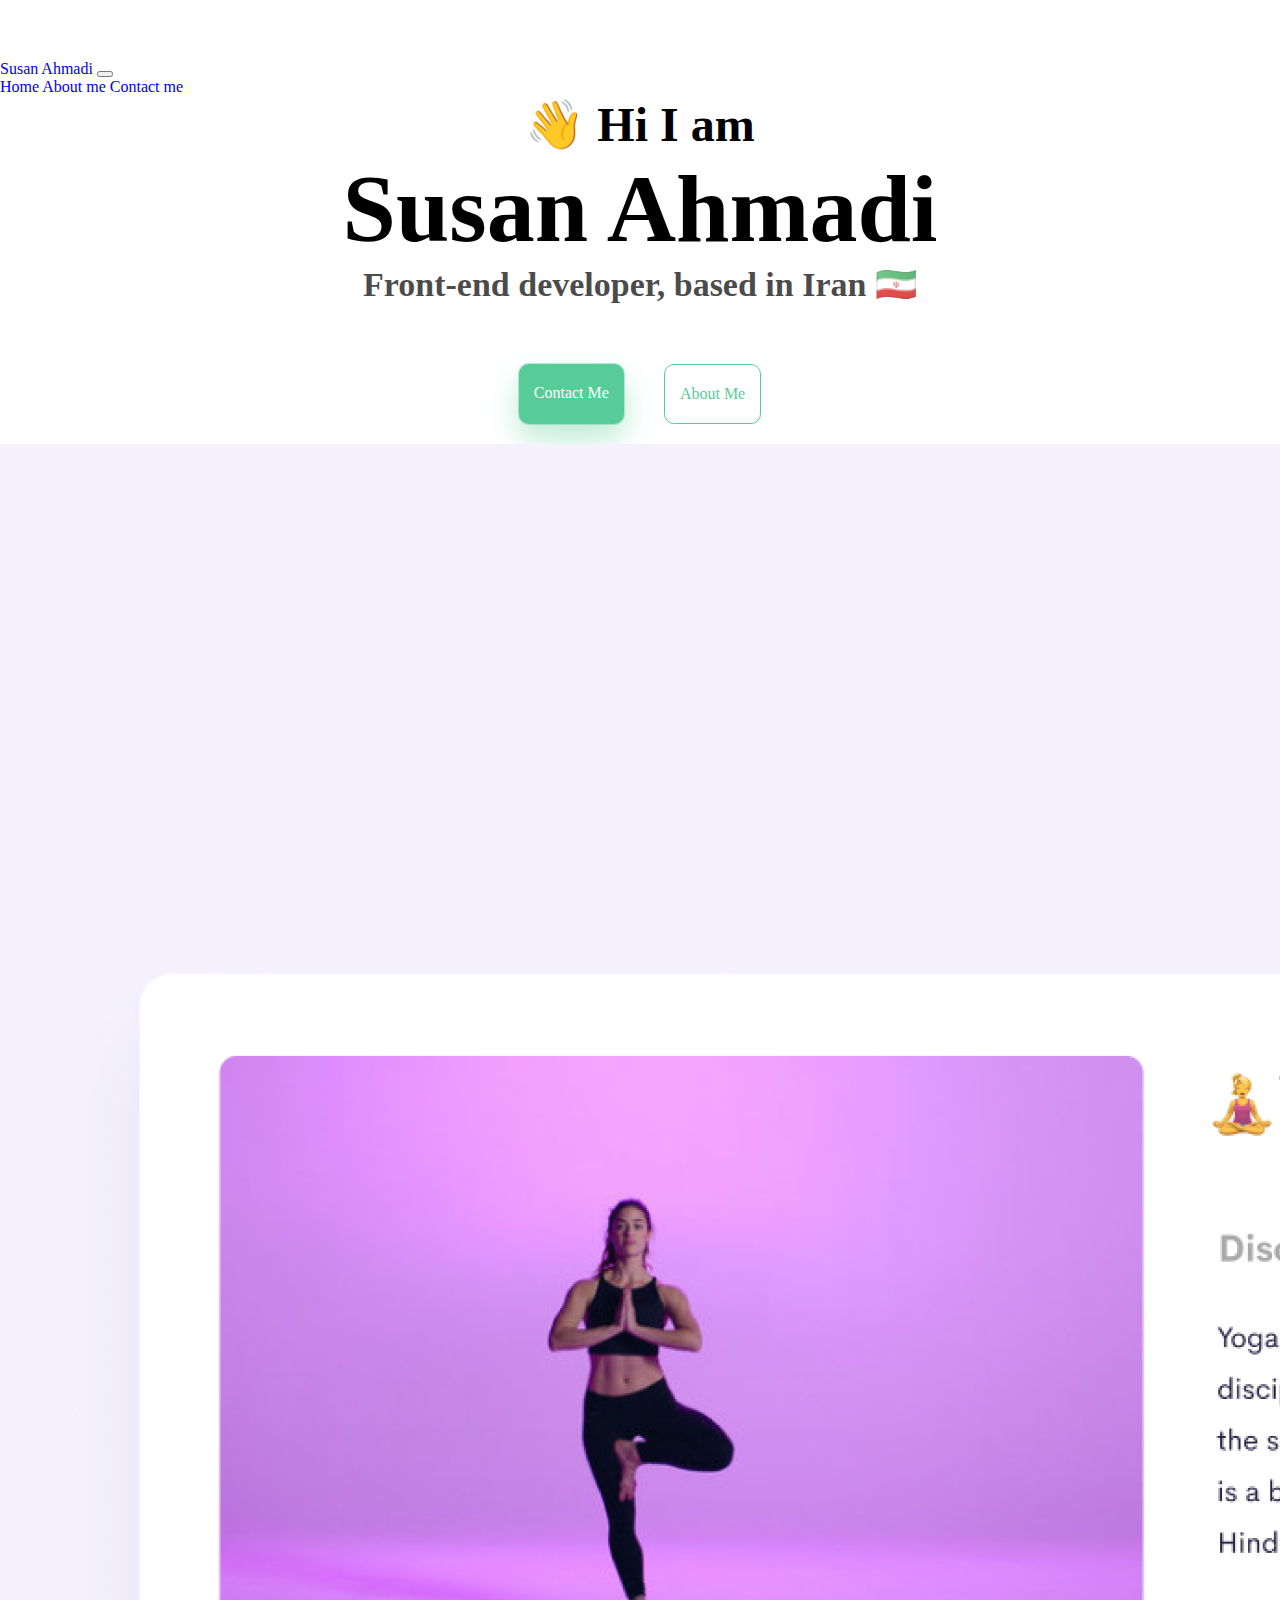
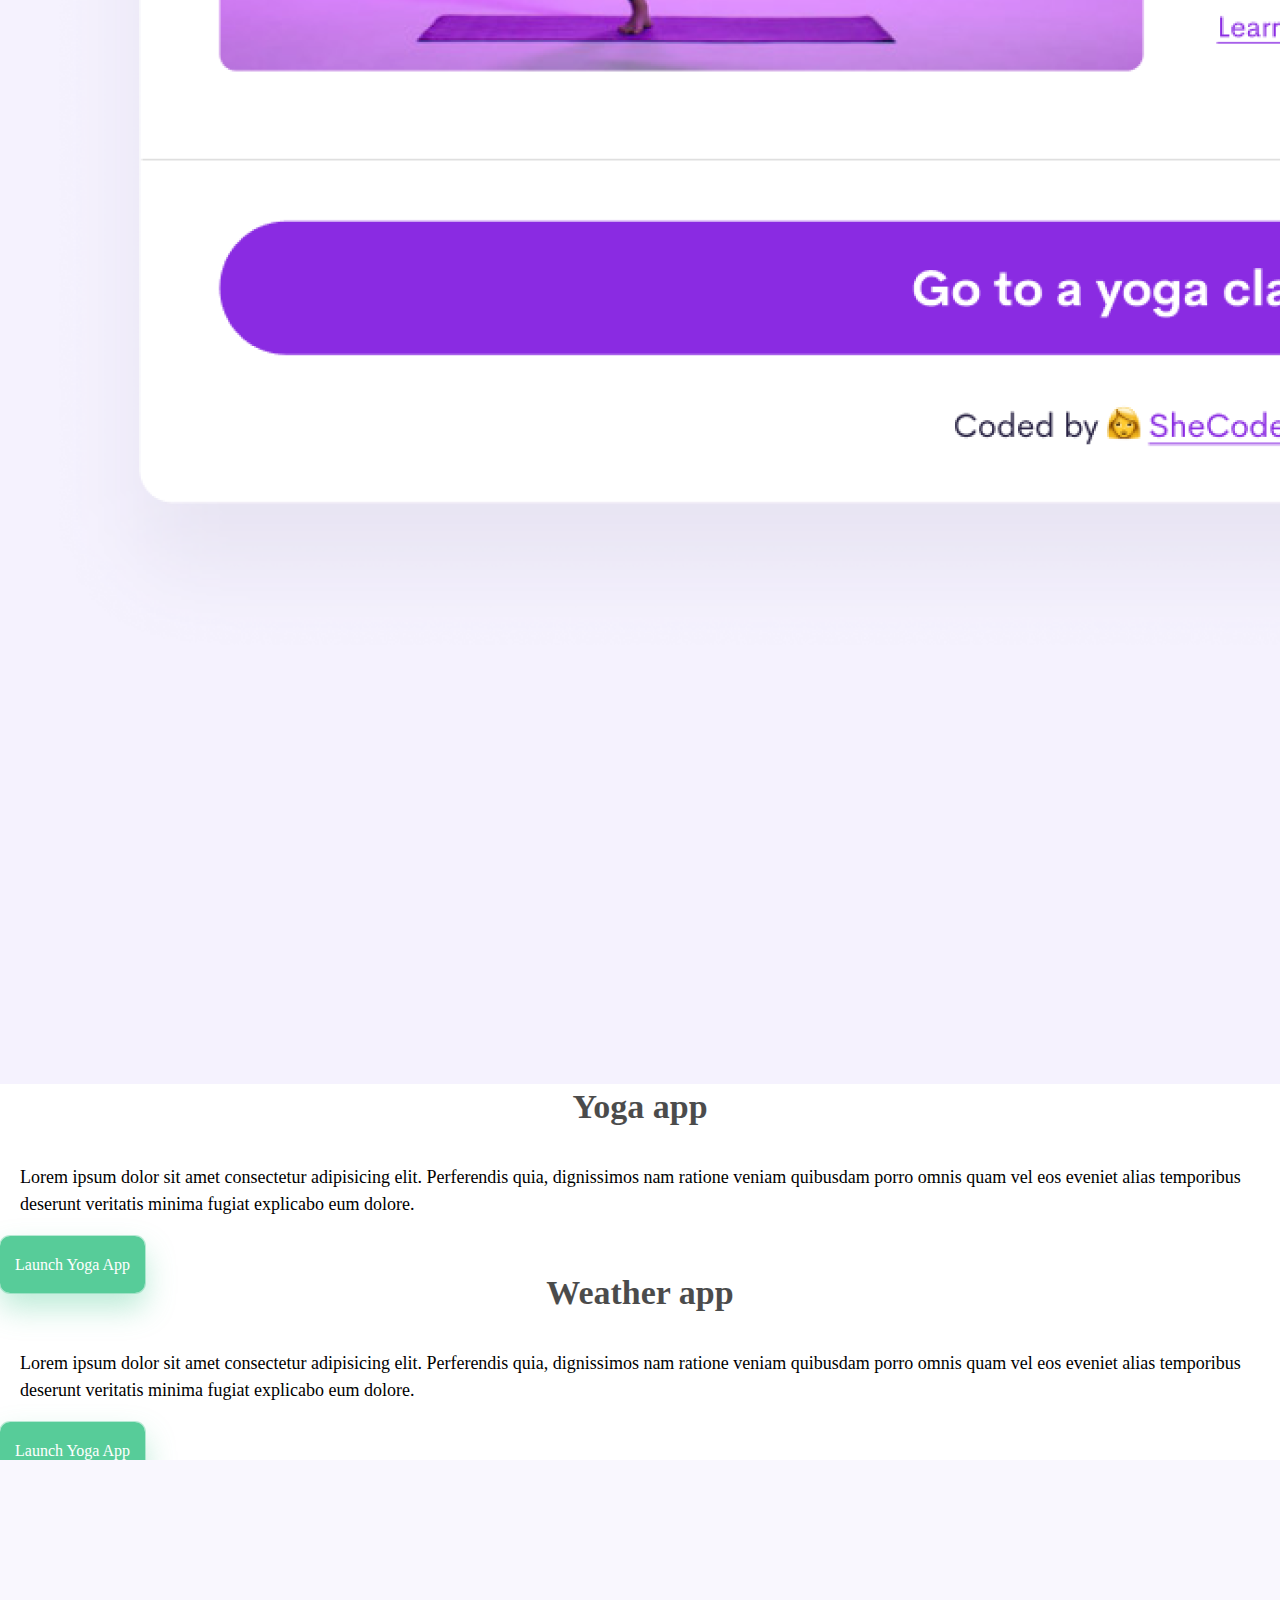
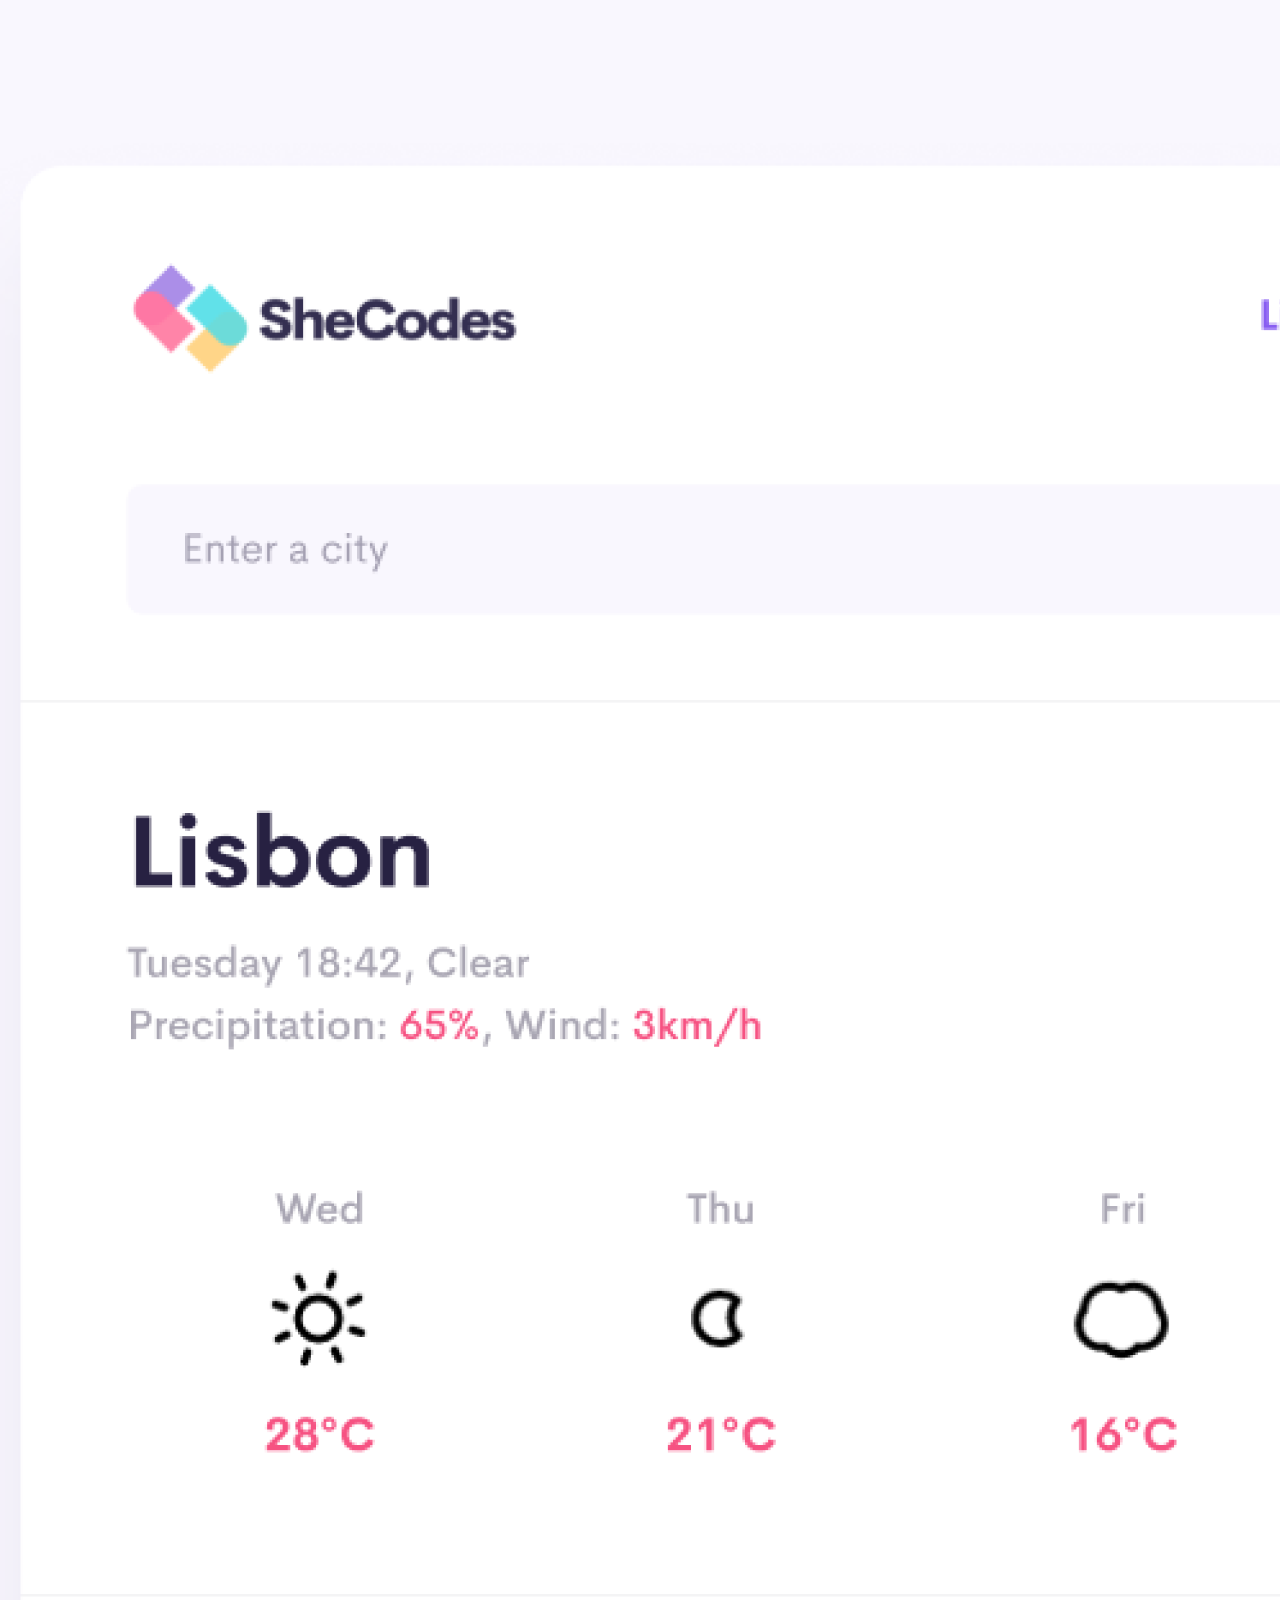
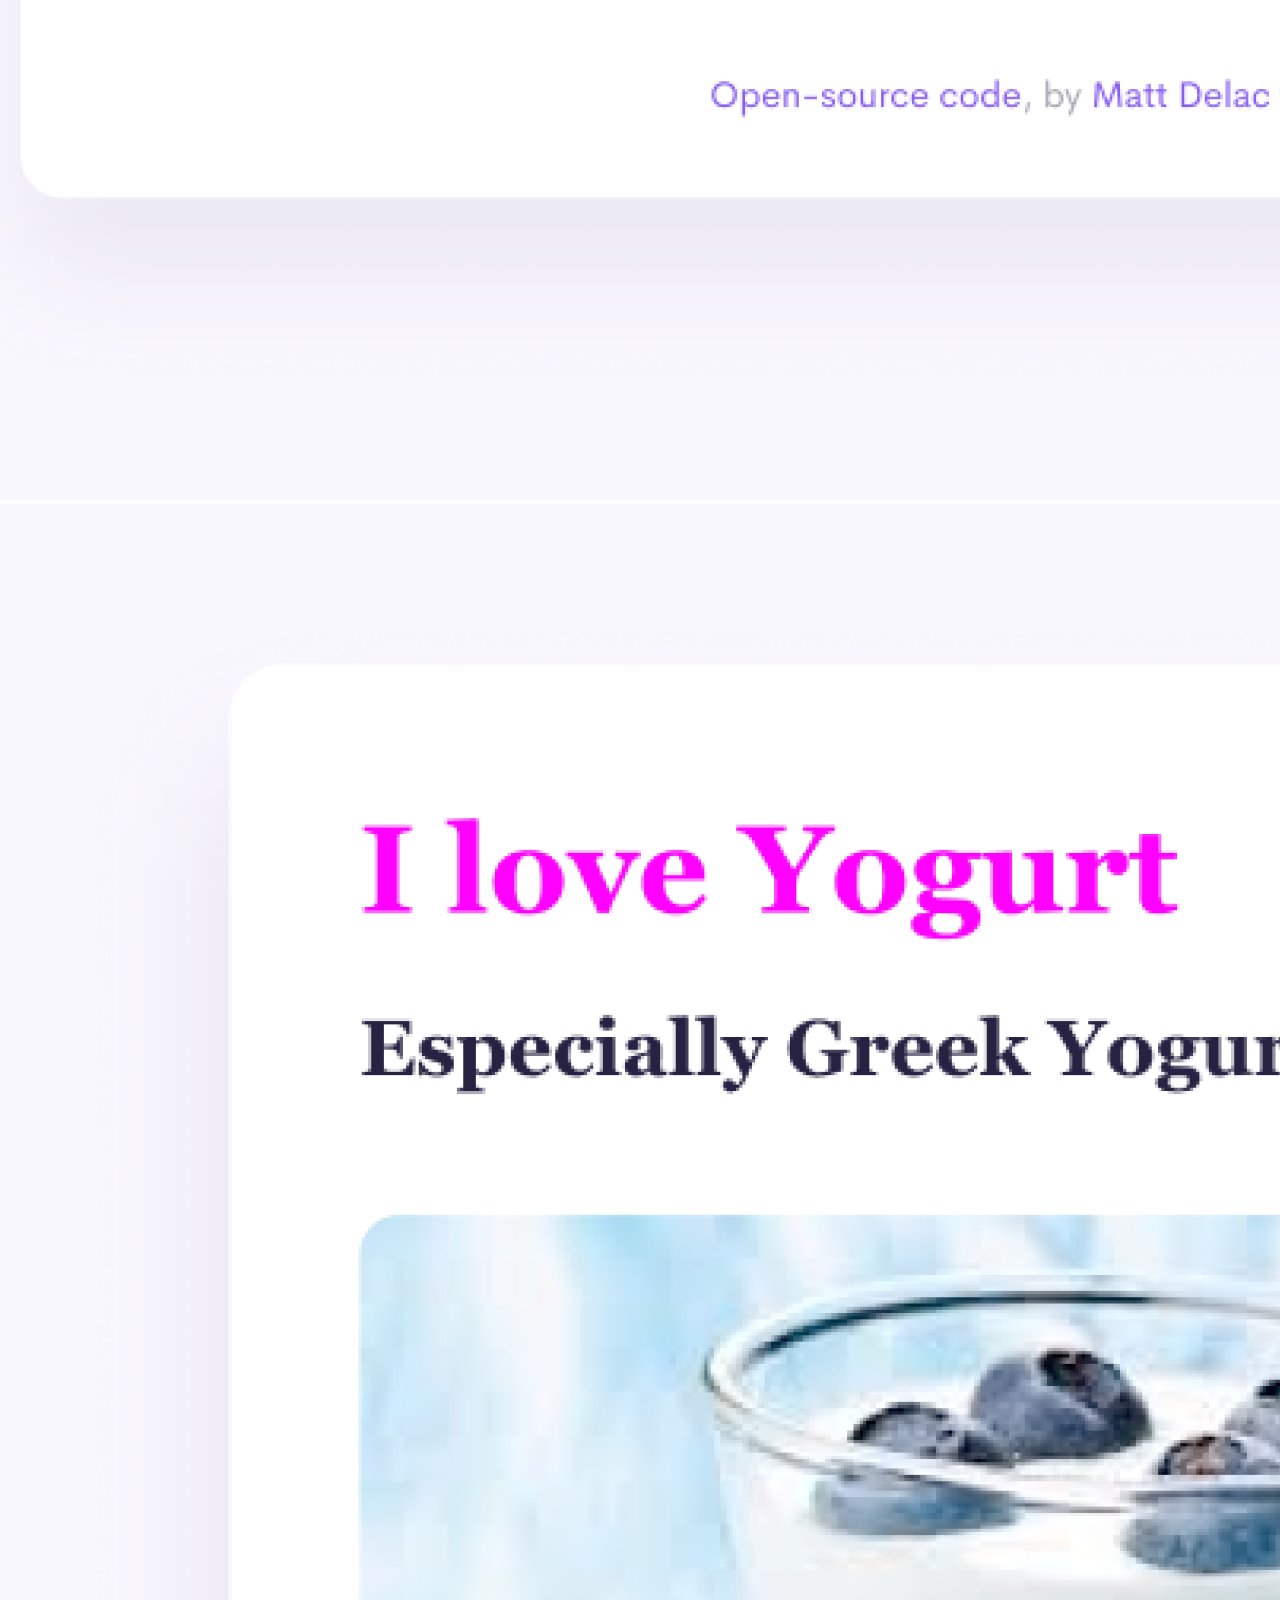
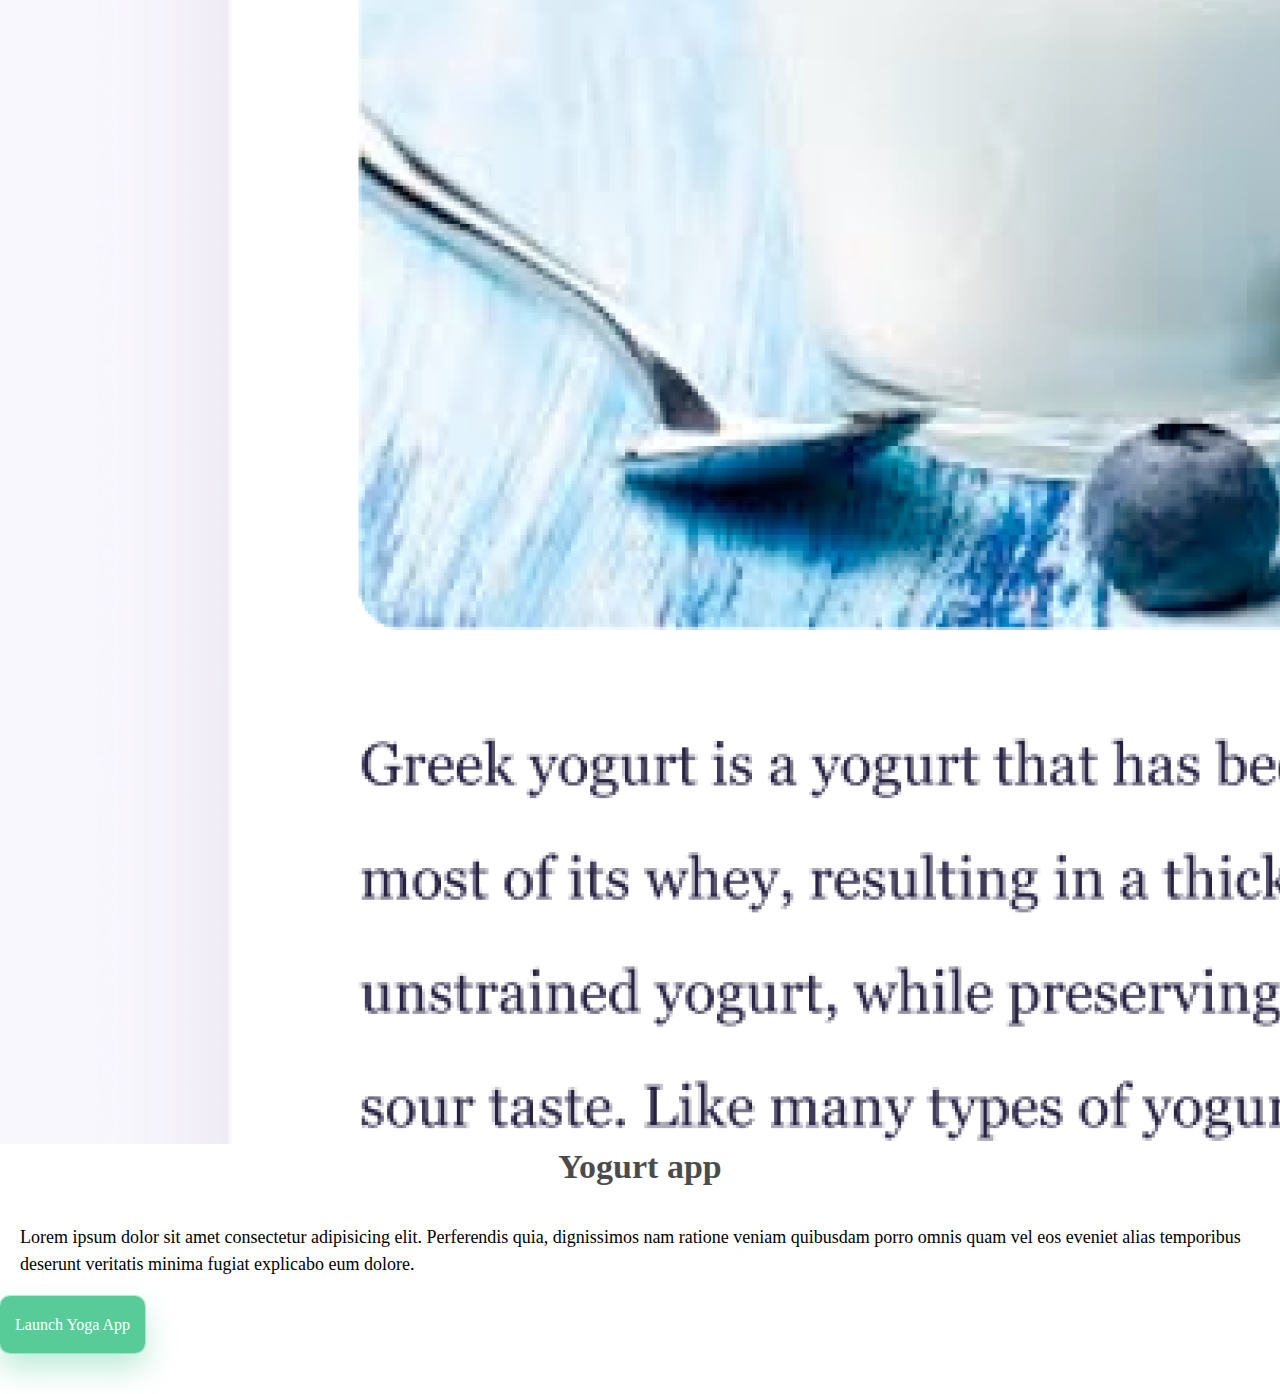
<file: index.html>
<!DOCTYPE html>
<html lang="en">
  <head>
    <meta charset="UTF-8" />
    <meta http-equiv="X-UA-Compatible" content="IE=edge" />
    <meta name="viewport" content="width=device-width, initial-scale=1.0" />
    <title>Front-end developer | Susan Ahmadi</title>
    <link
      href="https://cdn.jsdelivr.net/npm/bootstrap@5.3.0-alpha3/dist/css/bootstrap.min.css"
      rel="stylesheet"
      integrity="sha384-KK94CHFLLe+nY2dmCWGMq91rCGa5gtU4mk92HdvYe+M/SXH301p5ILy+dN9+nJOZ"
      crossorigin="anonymous"
    />
    <script
      src="https://cdn.jsdelivr.net/npm/bootstrap@5.3.0-alpha3/dist/js/bootstrap.bundle.min.js"
      integrity="sha384-ENjdO4Dr2bkBIFxQpeoTz1HIcje39Wm4jDKdf19U8gI4ddQ3GYNS7NTKfAdVQSZe"
      crossorigin="anonymous"
    ></script>
    <link rel="stylesheet" href="src/style.css" />
  </head>
  <body>
    <nav class="navbar fixed-top navbar-expand-lg bg-body-tertiary">
      <div class="container-fluid">
        <a class="navbar-brand" href="#">Susan Ahmadi</a>
        <button
          class="navbar-toggler"
          type="button"
          data-bs-toggle="collapse"
          data-bs-target="#navbarNavAltMarkup"
          aria-controls="navbarNavAltMarkup"
          aria-expanded="false"
          aria-label="Toggle navigation"
        >
          <span class="navbar-toggler-icon"></span>
        </button>
        <div class="collapse navbar-collapse" id="navbarNavAltMarkup">
          <div class="navbar-nav">
            <a class="nav-link active" aria-current="page" href="/">Home</a>
            <a class="nav-link" href="/about.html">About me</a>
            <a class="nav-link" href="/about.html#contact"> Contact me</a>
          </div>
        </div>
      </div>
    </nav>
    <h2>👋 Hi I am</h2>
    <h1>Susan Ahmadi</h1>
    <h3>Front-end developer, based in Iran 🇮🇷</h3>
    <div class="navigation-links">
      <a href="about.html#contact" class="contact-link">Contact me</a>
      <a href="about.html" class="about-link">About me</a>
    </div>
    <div class="container">
      <div class="row p-3">
        <div class="col-md-6">
          <img src="/images/yoga.png" alt="yoga" class="img-fluid rounded" />
        </div>
        <div class="col-md-6 mt-5">
          <h3>Yoga app</h3>
          <p>
            Lorem ipsum dolor sit amet consectetur adipisicing elit. Perferendis
            quia, dignissimos nam ratione veniam quibusdam porro omnis quam vel
            eos eveniet alias temporibus deserunt veritatis minima fugiat
            explicabo eum dolore.
          </p>
          <a href="#" class="contact-link">Launch Yoga App</a>
        </div>
      </div>
      <div class="row p-3">
        <div class="col-md-6 mt-5">
          <h3>Weather app</h3>
          <p>
            Lorem ipsum dolor sit amet consectetur adipisicing elit. Perferendis
            quia, dignissimos nam ratione veniam quibusdam porro omnis quam vel
            eos eveniet alias temporibus deserunt veritatis minima fugiat
            explicabo eum dolore.
          </p>
          <a href="#" class="contact-link">Launch Yoga App</a>
        </div>
        <div class="col-md-6">
          <img
            src="/images/weather.png"
            alt="weather"
            class="img-fluid rounded"
          />
        </div>
      </div>
      <div class="row p-3">
        <div class="col-md-6">
          <img
            src="/images/yogurt.png"
            alt="yogurt"
            class="img-fluid rounded"
          />
        </div>
        <div class="col-md-6 mt-5">
          <h3>Yogurt app</h3>
          <p>
            Lorem ipsum dolor sit amet consectetur adipisicing elit. Perferendis
            quia, dignissimos nam ratione veniam quibusdam porro omnis quam vel
            eos eveniet alias temporibus deserunt veritatis minima fugiat
            explicabo eum dolore.
          </p>
          <a href="#" class="contact-link">Launch Yoga App</a>
        </div>
      </div>
    </div>
  </body>
</html>
</file>
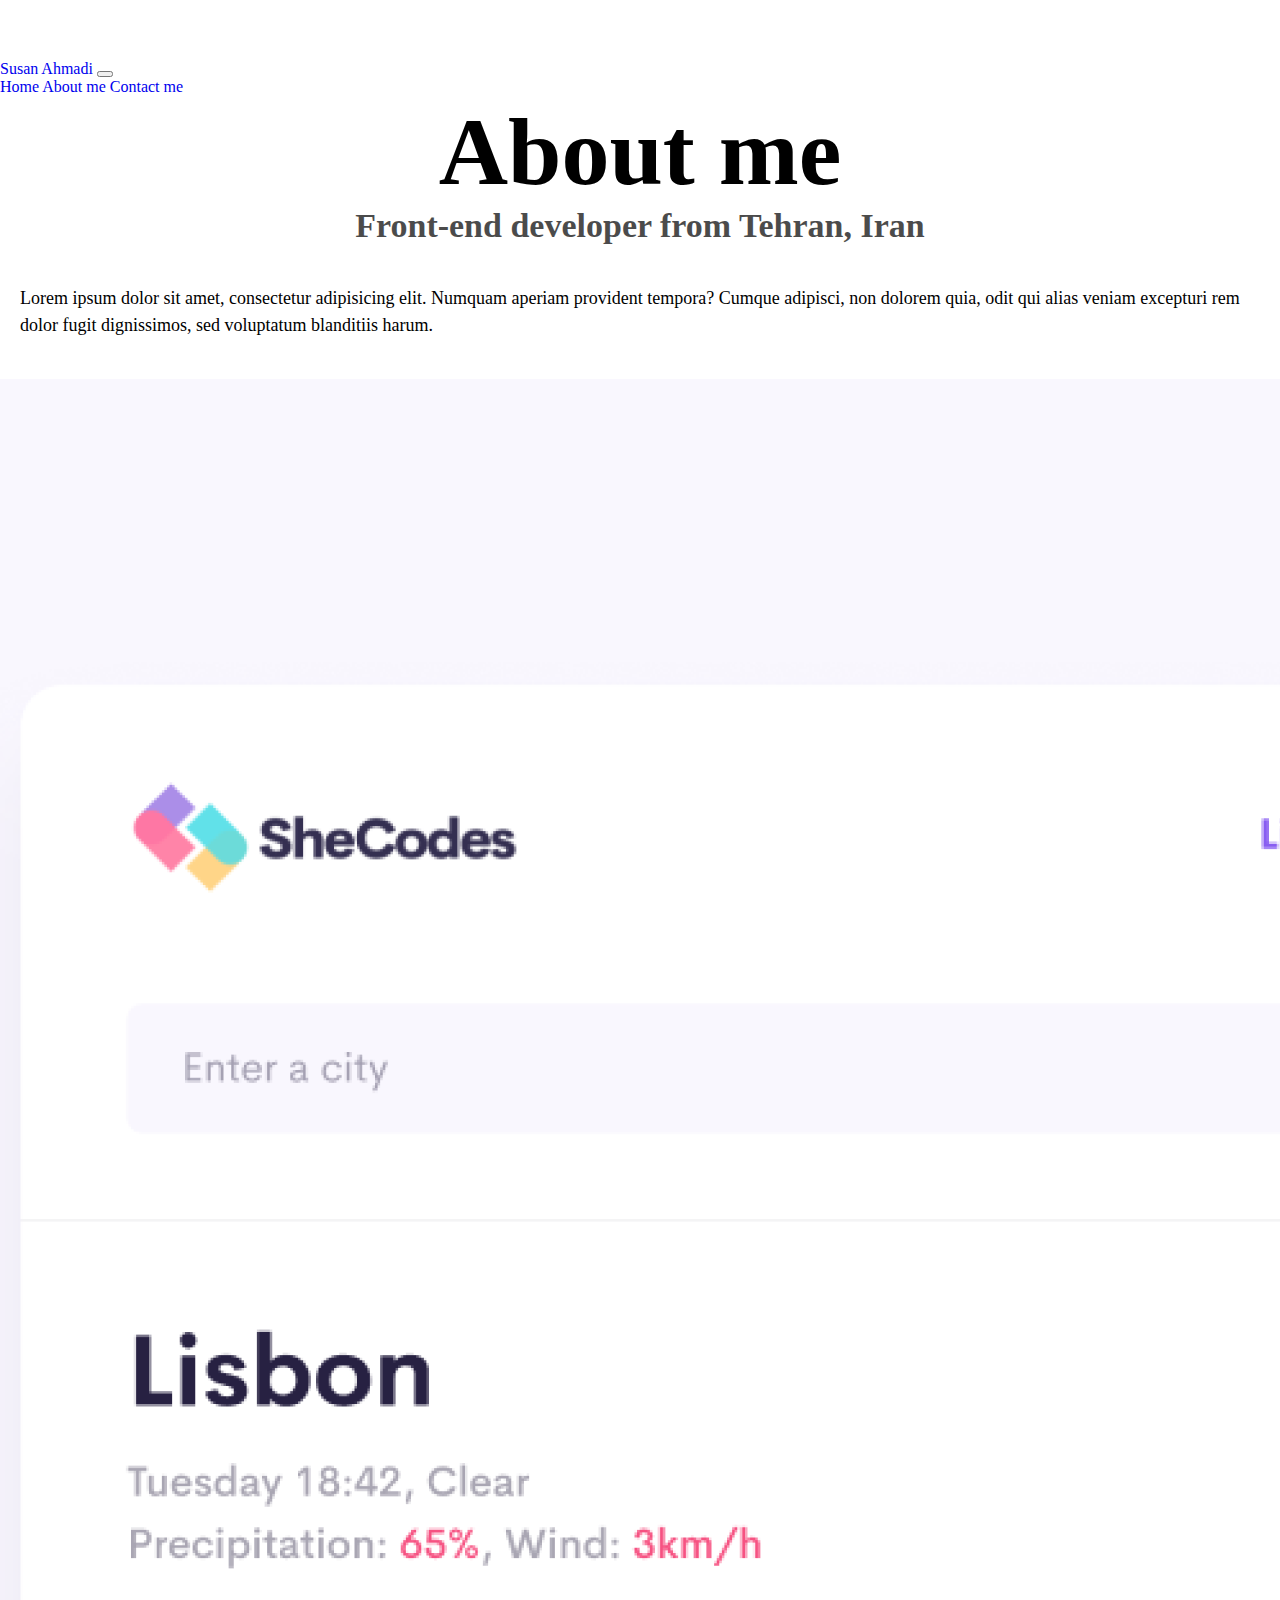
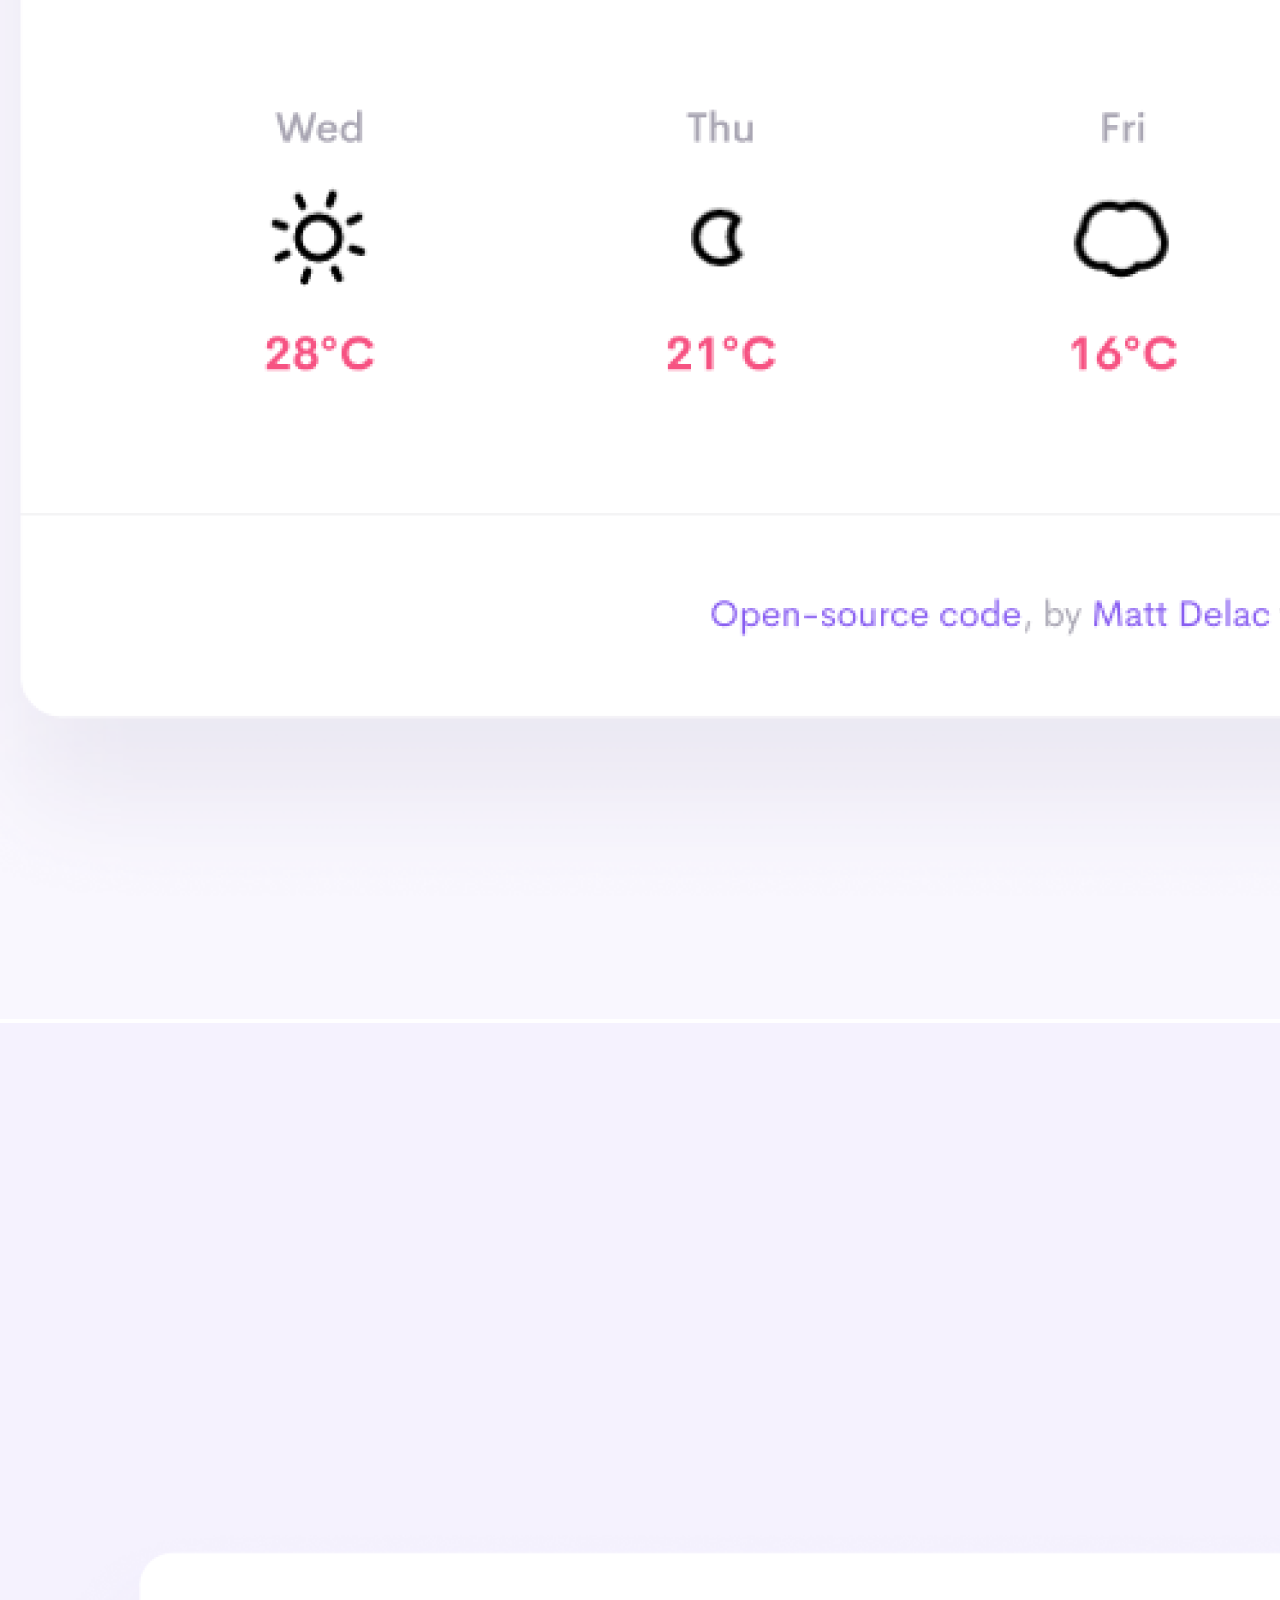
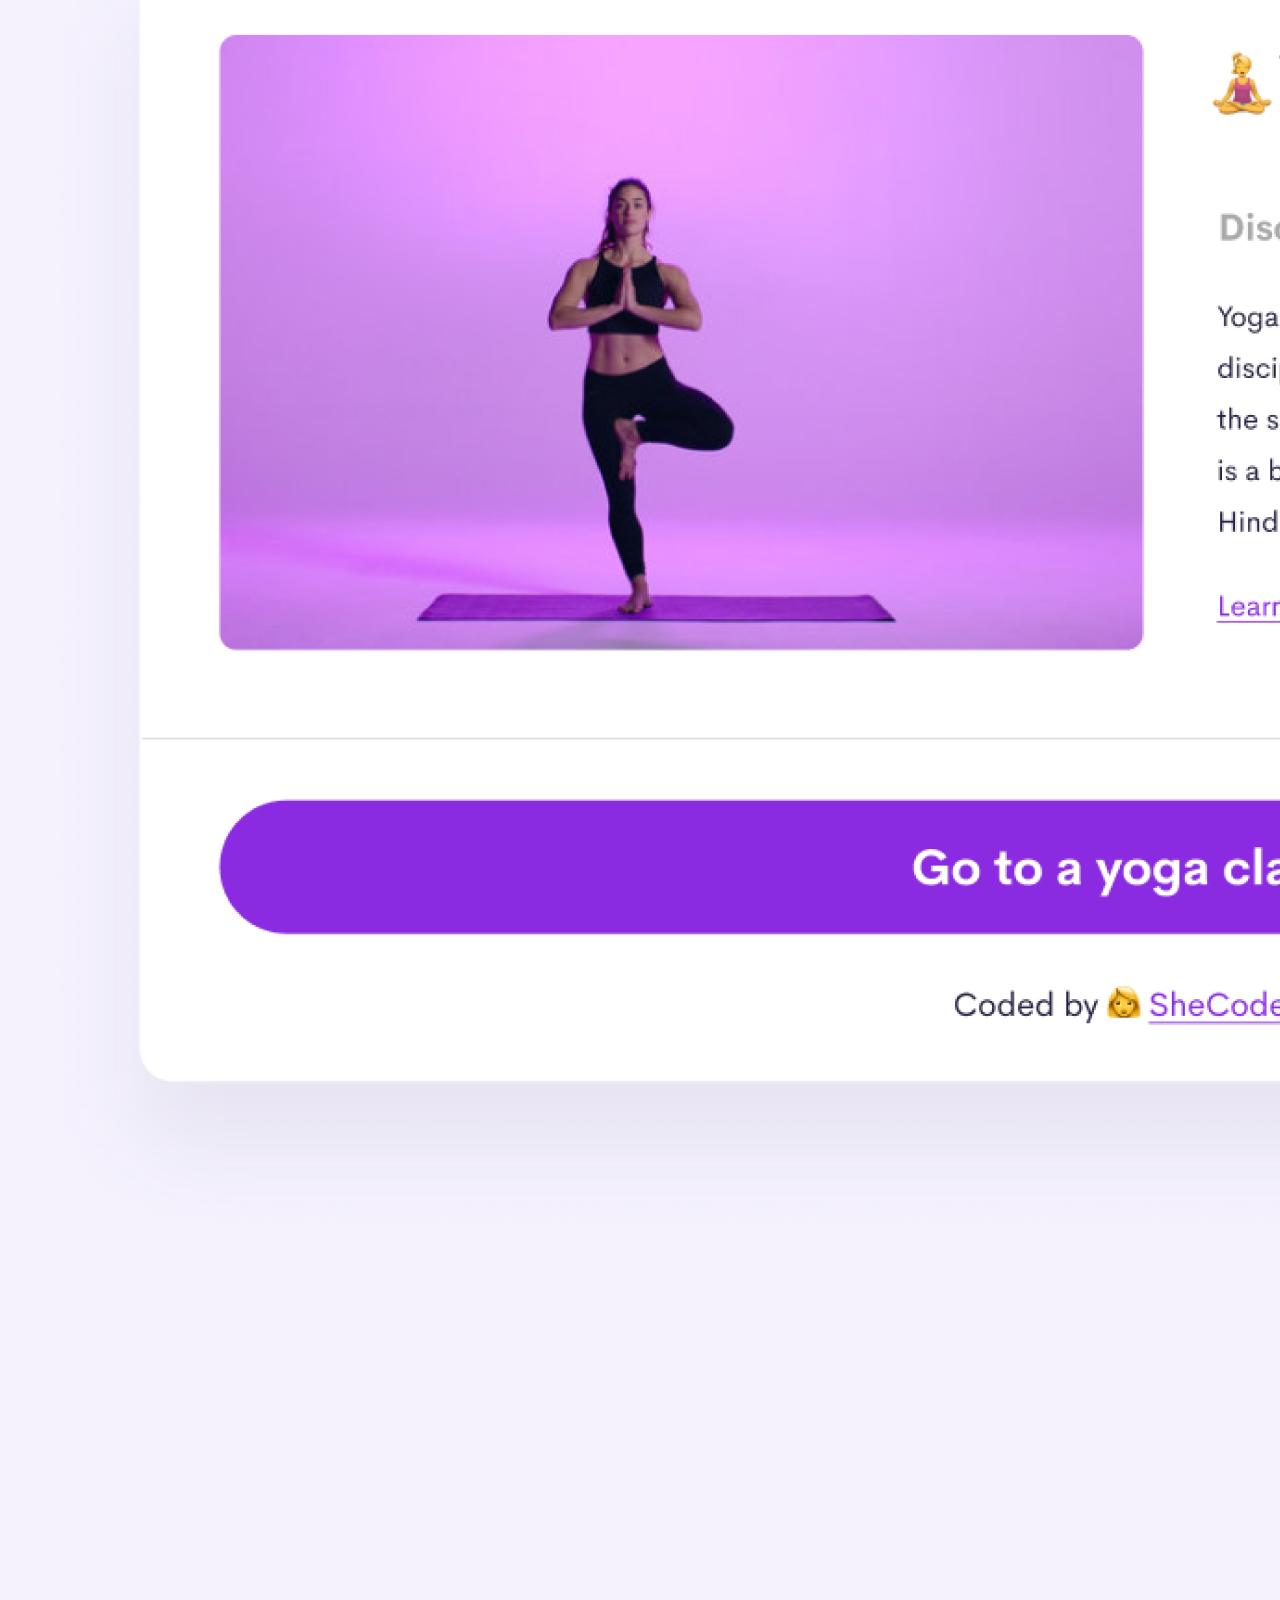
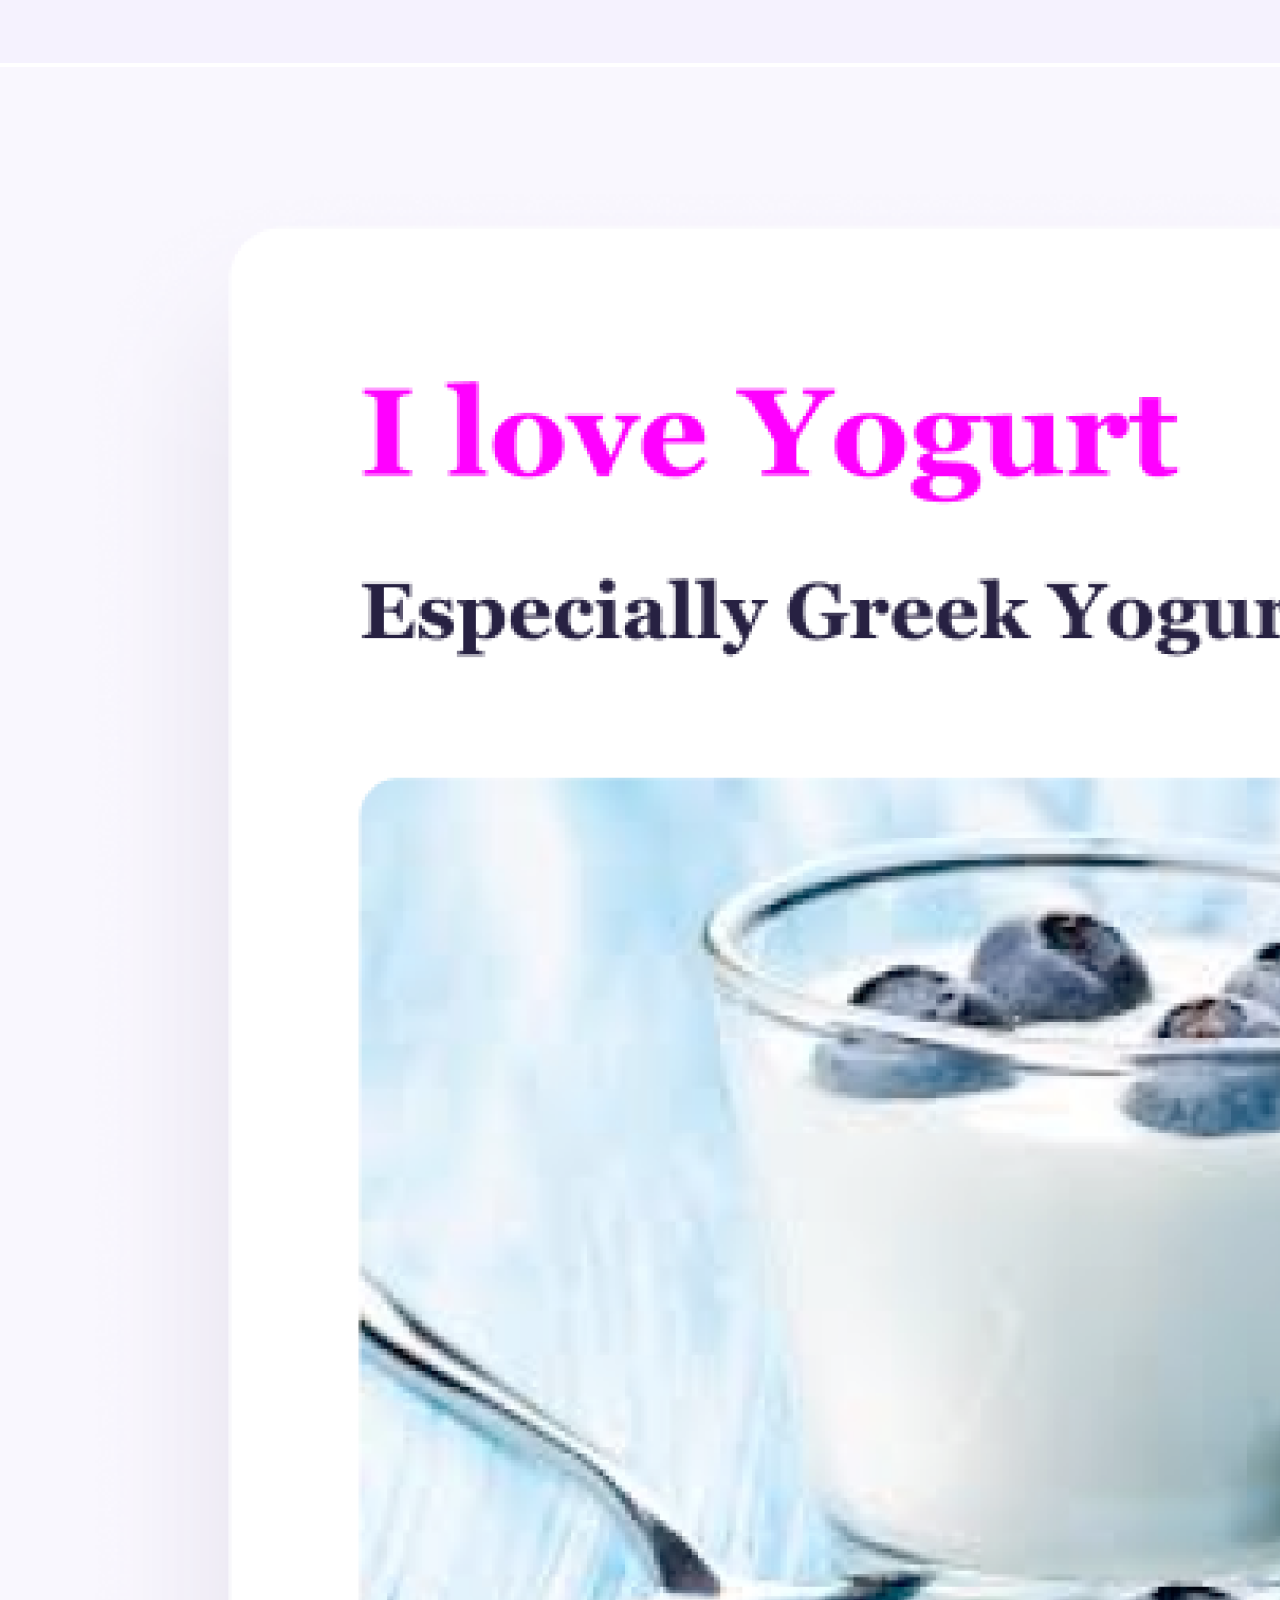
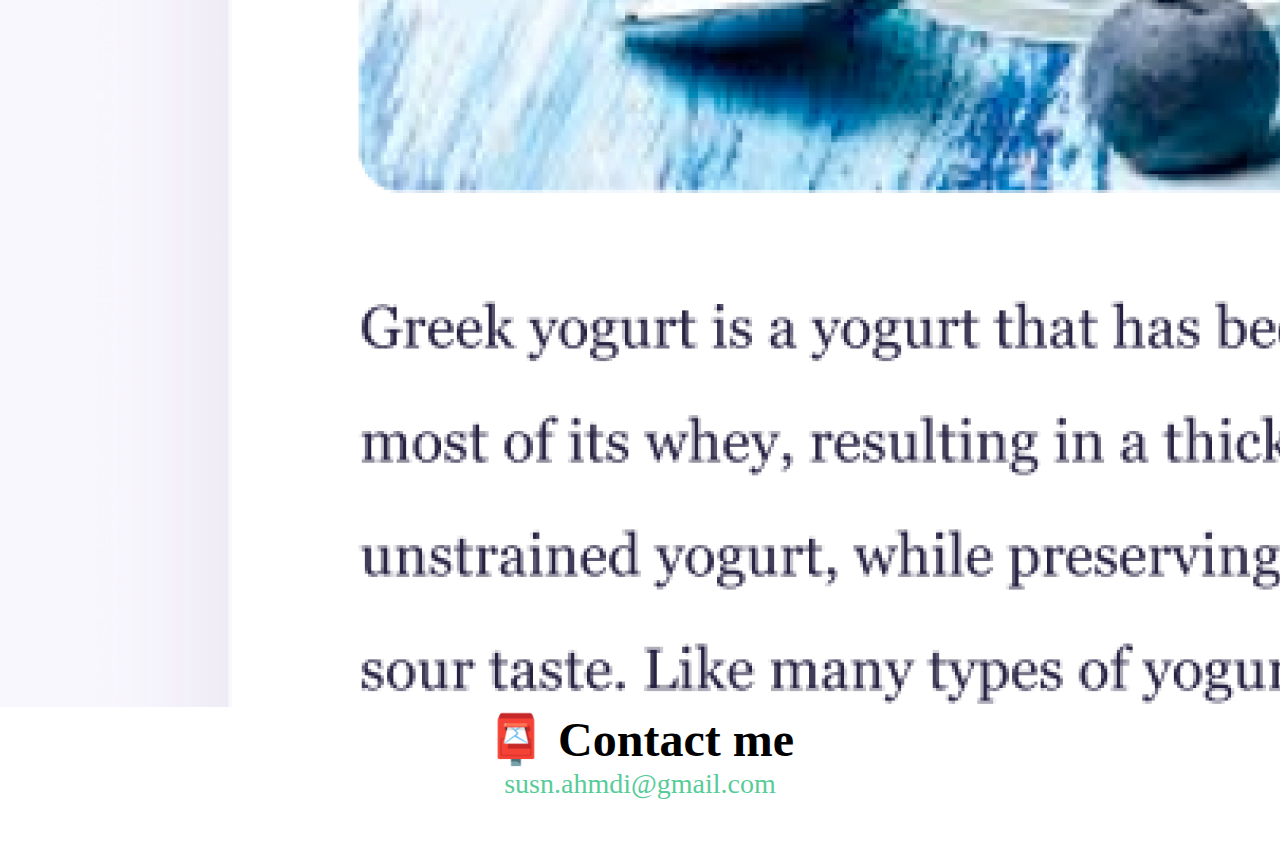
<file: about.html>
<!DOCTYPE html>
<html lang="en">
  <head>
    <meta charset="UTF-8" />
    <meta http-equiv="X-UA-Compatible" content="IE=edge" />
    <meta name="viewport" content="width=device-width, initial-scale=1.0" />
    <link
      href="https://cdn.jsdelivr.net/npm/bootstrap@5.3.0-alpha3/dist/css/bootstrap.min.css"
      rel="stylesheet"
      integrity="sha384-KK94CHFLLe+nY2dmCWGMq91rCGa5gtU4mk92HdvYe+M/SXH301p5ILy+dN9+nJOZ"
      crossorigin="anonymous"
    />
    <script
      src="https://cdn.jsdelivr.net/npm/bootstrap@5.3.0-alpha3/dist/js/bootstrap.bundle.min.js"
      integrity="sha384-ENjdO4Dr2bkBIFxQpeoTz1HIcje39Wm4jDKdf19U8gI4ddQ3GYNS7NTKfAdVQSZe"
      crossorigin="anonymous"
    ></script>
    <link rel="stylesheet" href="src/style.css" />
    <title>About me | Susan Ahmadi</title>
  </head>
  <body>
    <nav class="navbar fixed-top navbar-expand-lg bg-body-tertiary">
      <div class="container-fluid">
        <a class="navbar-brand" href="#">Susan Ahmadi</a>
        <button
          class="navbar-toggler"
          type="button"
          data-bs-toggle="collapse"
          data-bs-target="#navbarNavAltMarkup"
          aria-controls="navbarNavAltMarkup"
          aria-expanded="false"
          aria-label="Toggle navigation"
        >
          <span class="navbar-toggler-icon"></span>
        </button>
        <div class="collapse navbar-collapse" id="navbarNavAltMarkup">
          <div class="navbar-nav">
            <a class="nav-link active" aria-current="page" href="/">Home</a>
            <a class="nav-link" href="/about.html">About me</a>
            <a class="nav-link" href="/about.html#contact"> Contact me</a>
          </div>
        </div>
      </div>
    </nav>

    <h1>About me</h1>
    <h3>Front-end developer from Tehran, Iran</h3>
    <div class="about-paragraphs text-center">
      <p>
        Lorem ipsum dolor sit amet, consectetur adipisicing elit. Numquam
        aperiam provident tempora? Cumque adipisci, non dolorem quia, odit qui
        alias veniam excepturi rem dolor fugit dignissimos, sed voluptatum
        blanditiis harum.
      </p>
    </div>
    <div class="container">
      <div class="row mb-3">
        <div class="col-md-4">
          <img
            src="images/weather.png"
            alt=""
            class="img-fluid p-2 shadow rounded"
          />
        </div>
        <div class="col-md-4">
          <img
            src="images/yoga.png"
            alt=""
            class="img-fluid p-2 shadow rounded"
          />
        </div>
        <div class="col-md-4">
          <img
            src="images/yogurt.png"
            alt=""
            class="img-fluid p-2 shadow rounded"
          />
        </div>
      </div>
    </div>
    <div id="contact">
      <h2>📮 Contact me</h2>
      <a href="mailto:susn.ahmdi@gmail.com" class="email-link">
        susn.ahmdi@gmail.com
      </a>
    </div>
  </body>
</html>
</file>
<file: src/style.css>
:root {
  --primary-color: #57cc99;
  --secondry-color: #c7f9cc;
  --text-color: #343a40;
  --box-shadow: rgba(87, 204, 153, 0.396) 0 0 0 1px,
    rgba(87, 204, 153, 0.396) 0 15px 30px 0px;
  --border-style: 1px solid #57cc99;
}

body {
  margin: 60px auto;
}

h1,
h2,
h3 {
  text-align: center;
  margin: 0;
}

h1 {
  font-size: 96px;
  font-weight: 700;
}

h2 {
  font-size: 48px;
}

h3 {
  font-size: 34px;
  opacity: 0.7;
}

p {
  background: var(--secondary-color);
  padding: 20px;
  border-radius: 4px;
  font-size: 18px;
  line-height: 1.5;
}
a {
  text-decoration: none;
}
.navigation-links {
  display: flex;
  margin-top: 40px;
  justify-content: center;
}

.navigation-links a {
  margin: 20px;
  text-transform: capitalize;
}

.contact-link {
  background: var(--primary-color);
  box-shadow: var(--box-shadow);
  padding: 20px 15px;
  text-decoration: none;
  color: white;
  border-radius: 10px;
}

.about-link {
  color: var(--primary-color);
  border: 1px solid var(--primary-color);
  padding: 20px 15px;
  text-decoration: none;
  border-radius: 10px;
}

.homepage-link {
  color: var(--primary-color);
  text-align: center;
  display: block;
}

.about-paragraphs {
  margin: 20px 0;
}
.email-link {
  display: flex;
  justify-content: center;
  color: var(--primary-color);
  font-size: 28px;
  text-decoration: none;
}

.email-link:hover {
  text-decoration: underline;
}
@media (max-width: 576px) {
  body {
    margin-top: 100px;
  }
  h1 {
    font-size: 30px;
  }
  h2 {
    font-size: 25px;
  }

  h3 {
    font-size: 20px;
  }
  p {
    font-size: 14px;
  }
  .contact-link,
  .about-link {
    font-size: 15px;
    padding: 15px 10px;
    text-align: center;
    display: block;
    margin: 30px;
  }
}
</file>
